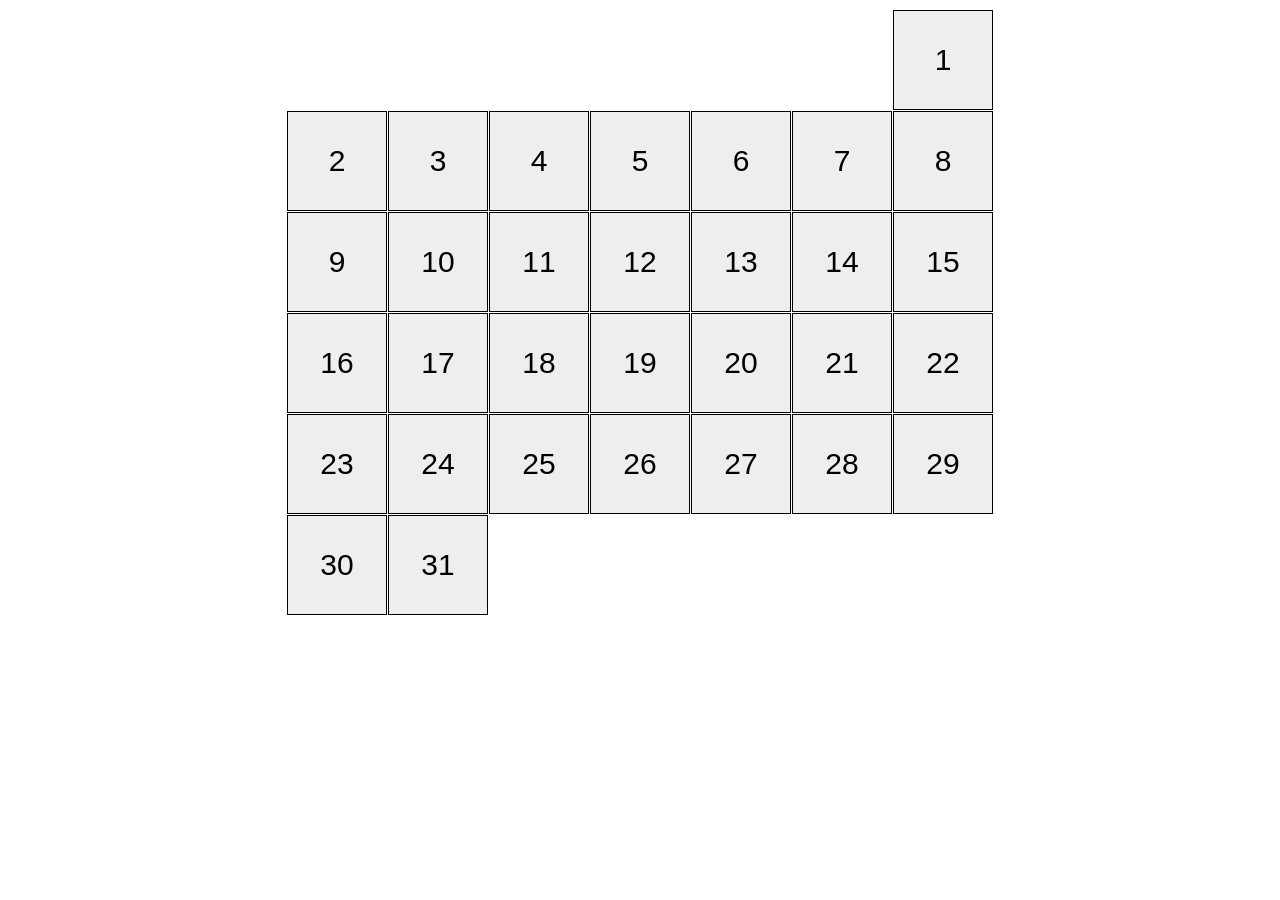
<file: index.html>
<!doctype html><html lang="en"><head><meta charset="utf-8"><meta name="viewport" content="width=device-width, initial-scale=1.0"><title>Calendar</title><link rel="stylesheet" href="index.3ad29928.css"></head><body> <div class="calendar calendar--month-length-31 calendar--start-day-sun"> <div class="calendar__body"> <div class="calendar__day"></div> <div class="calendar__day"></div> <div class="calendar__day"></div> <div class="calendar__day"></div> <div class="calendar__day"></div> <div class="calendar__day"></div> <div class="calendar__day"></div> <div class="calendar__day"></div> <div class="calendar__day"></div> <div class="calendar__day"></div> <div class="calendar__day"></div> <div class="calendar__day"></div> <div class="calendar__day"></div> <div class="calendar__day"></div> <div class="calendar__day"></div> <div class="calendar__day"></div> <div class="calendar__day"></div> <div class="calendar__day"></div> <div class="calendar__day"></div> <div class="calendar__day"></div> <div class="calendar__day"></div> <div class="calendar__day"></div> <div class="calendar__day"></div> <div class="calendar__day"></div> <div class="calendar__day"></div> <div class="calendar__day"></div> <div class="calendar__day"></div> <div class="calendar__day"></div> <div class="calendar__day"></div> <div class="calendar__day"></div> <div class="calendar__day"></div> </div> </div> </body></html>
</file>
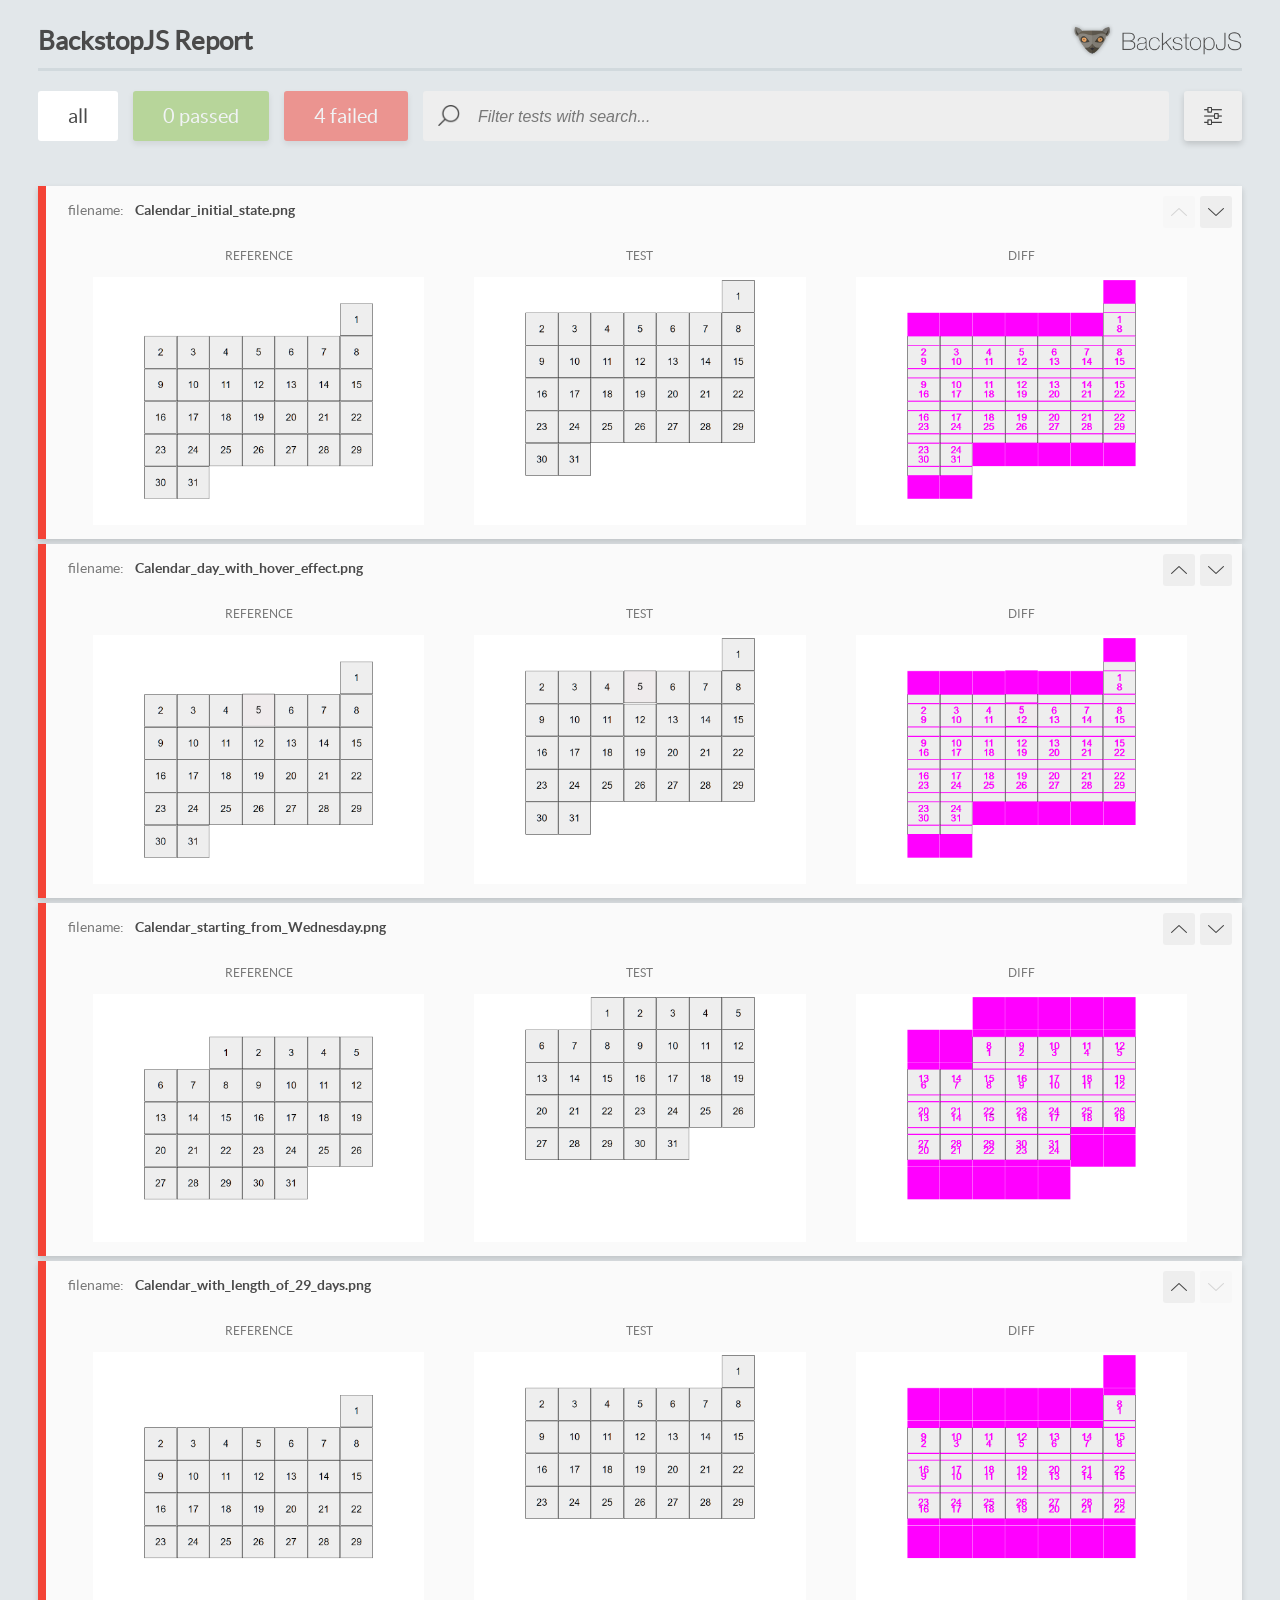
<file: report/html_report/index.html>
<!DOCTYPE html>
<html>
  <head>
    <meta charset="utf-8">
    <!-- Disable Cache -->
    <meta http-equiv="Cache-Control" content="no-cache, no-store, must-revalidate">
    <meta http-equiv="Pragma" content="no-cache">
    <meta http-equiv="Expires" content="0">

    <title>BackstopJS Report</title>

    <style>
      @font-face {
          font-family: 'latoregular';
          src: url('./assets/fonts/lato-regular-webfont.woff2') format('woff2'),
              url('./assets/fonts/lato-regular-webfont.woff') format('woff');
          font-weight: 400;
          font-style: normal;
      }
      @font-face {
          font-family: 'latobold';
          src: url('./assets/fonts/lato-bold-webfont.woff2') format('woff2'),
              url('./assets/fonts/lato-bold-webfont.woff') format('woff');
          font-weight: 700;
          font-style: normal;
      }

      .ReactModal__Body--open {
          overflow: hidden;
      }
      .ReactModal__Body--open .header {
        display: none;
      }

    </style>
  </head>
  <body style="background-color: #E2E7EA">
    <div id="root">

    </div>
    <script>
      function report (report) { // eslint-disable-line no-unused-vars
        window.tests = report;
      }
    </script>
    <script src="config.js"></script>
    <script src="index_bundle.js"></script>
  </body>
</html>
</file>
<file: index.3ad29928.css>
html,body{height:100%;margin:0}.calendar{justify-content:center;align-items:center;padding:10px;font-family:Arial,sans-serif;display:flex}.calendar__body{flex-wrap:wrap;gap:1px;width:706px;display:flex}.calendar__day{box-sizing:border-box;background-color:#eee;border:1px solid #000;justify-content:center;align-items:center;width:100px;height:100px;transition:transform .5s,background-color .5s;display:flex}.calendar__day:first-child:before{content:"1";font-family:Arial,sans-serif;font-size:30px}.calendar__day:nth-child(2):before{content:"2";font-family:Arial,sans-serif;font-size:30px}.calendar__day:nth-child(3):before{content:"3";font-family:Arial,sans-serif;font-size:30px}.calendar__day:nth-child(4):before{content:"4";font-family:Arial,sans-serif;font-size:30px}.calendar__day:nth-child(5):before{content:"5";font-family:Arial,sans-serif;font-size:30px}.calendar__day:nth-child(6):before{content:"6";font-family:Arial,sans-serif;font-size:30px}.calendar__day:nth-child(7):before{content:"7";font-family:Arial,sans-serif;font-size:30px}.calendar__day:nth-child(8):before{content:"8";font-family:Arial,sans-serif;font-size:30px}.calendar__day:nth-child(9):before{content:"9";font-family:Arial,sans-serif;font-size:30px}.calendar__day:nth-child(10):before{content:"10";font-family:Arial,sans-serif;font-size:30px}.calendar__day:nth-child(11):before{content:"11";font-family:Arial,sans-serif;font-size:30px}.calendar__day:nth-child(12):before{content:"12";font-family:Arial,sans-serif;font-size:30px}.calendar__day:nth-child(13):before{content:"13";font-family:Arial,sans-serif;font-size:30px}.calendar__day:nth-child(14):before{content:"14";font-family:Arial,sans-serif;font-size:30px}.calendar__day:nth-child(15):before{content:"15";font-family:Arial,sans-serif;font-size:30px}.calendar__day:nth-child(16):before{content:"16";font-family:Arial,sans-serif;font-size:30px}.calendar__day:nth-child(17):before{content:"17";font-family:Arial,sans-serif;font-size:30px}.calendar__day:nth-child(18):before{content:"18";font-family:Arial,sans-serif;font-size:30px}.calendar__day:nth-child(19):before{content:"19";font-family:Arial,sans-serif;font-size:30px}.calendar__day:nth-child(20):before{content:"20";font-family:Arial,sans-serif;font-size:30px}.calendar__day:nth-child(21):before{content:"21";font-family:Arial,sans-serif;font-size:30px}.calendar__day:nth-child(22):before{content:"22";font-family:Arial,sans-serif;font-size:30px}.calendar__day:nth-child(23):before{content:"23";font-family:Arial,sans-serif;font-size:30px}.calendar__day:nth-child(24):before{content:"24";font-family:Arial,sans-serif;font-size:30px}.calendar__day:nth-child(25):before{content:"25";font-family:Arial,sans-serif;font-size:30px}.calendar__day:nth-child(26):before{content:"26";font-family:Arial,sans-serif;font-size:30px}.calendar__day:nth-child(27):before{content:"27";font-family:Arial,sans-serif;font-size:30px}.calendar__day:nth-child(28):before{content:"28";font-family:Arial,sans-serif;font-size:30px}.calendar__day:nth-child(29):before{content:"29";font-family:Arial,sans-serif;font-size:30px}.calendar__day:nth-child(30):before{content:"30";font-family:Arial,sans-serif;font-size:30px}.calendar__day:nth-child(31):before{content:"31";font-family:Arial,sans-serif;font-size:30px}.calendar__day:hover{cursor:pointer;background-color:#ffbfcb;transform:translateY(-20px)}.calendar--start-day-mon .calendar__day:first-child{margin-left:0}.calendar--start-day-tue .calendar__day:first-child{margin-left:101px}.calendar--start-day-wed .calendar__day:first-child{margin-left:202px}.calendar--start-day-thu .calendar__day:first-child{margin-left:303px}.calendar--start-day-fri .calendar__day:first-child{margin-left:404px}.calendar--start-day-sat .calendar__day:first-child{margin-left:505px}.calendar--start-day-sun .calendar__day:first-child{margin-left:606px}.calendar--month-length-28 .calendar__day:nth-child(n+29),.calendar--month-length-29 .calendar__day:nth-child(n+30),.calendar--month-length-30 .calendar__day:nth-child(n+31),.calendar--month-length-31 .calendar__day:nth-child(n+32){display:none}
/*# sourceMappingURL=index.3ad29928.css.map */
</file>
